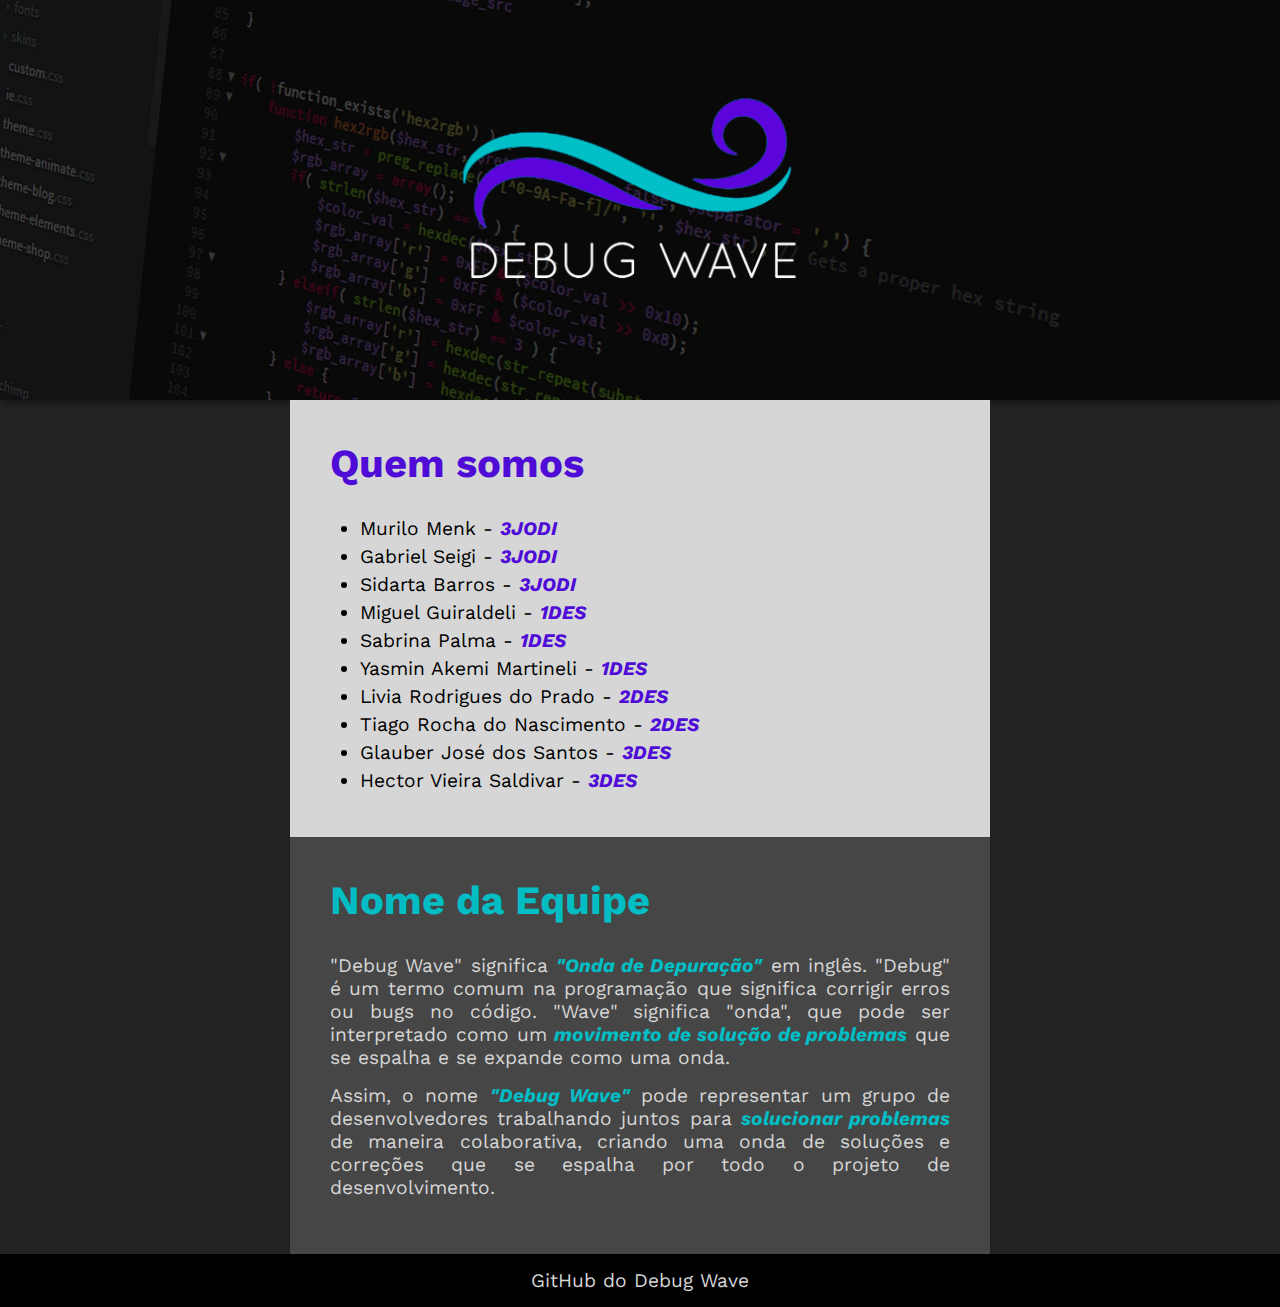
<file: index.html>
<!DOCTYPE html>
<html lang="pt-br">
<head>
    <meta charset="UTF-8">
    <meta http-equiv="X-UA-Compatible" content="IE=edge">
    <meta name="viewport" content="width=device-width, initial-scale=1.0">
    <title>Debug Wave</title>
    <link rel="stylesheet" href="style.css">
</head>
<body>
    <header id="head">
        <img src="img/logo-projeto-branco.png" id="logo-main" alt="logo">
        <!-- <h1>Seja bem vindo!</h1> -->
    </header>
    <main>
        <section id="sec1">
            <h2>Quem somos</h2>
            <ul>
                <li>Murilo Menk - <spam>3JODI</spam></li>
                <li>Gabriel Seigi - <spam>3JODI</spam></li>
                <li>Sidarta Barros - <spam>3JODI</spam></li>
                <li>Miguel Guiraldeli - <spam>1DES</spam></li>
                <li>Sabrina Palma - <spam>1DES</spam></li>
                <li>Yasmin Akemi Martineli - <spam>1DES</spam></li>
                <li>Livia Rodrigues do Prado - <spam>2DES</spam></li>
                <li>Tiago Rocha do Nascimento - <spam>2DES</spam></li>
                <li>Glauber José dos Santos - <spam>3DES</spam></li>
                <li>Hector Vieira Saldivar - <spam>3DES</spam></li>
            </ul>
        </section>
        <section id="sec2">
            <h2 style="color: #02bec4;">Nome da Equipe</h2>
            <p>"Debug Wave" significa <spam class="spam2">"Onda de Depuração"</spam> em inglês. "Debug" é um termo comum na programação que significa corrigir erros ou bugs no código. "Wave" significa "onda", que pode ser interpretado como um <spam class="spam2">movimento de solução de problemas</spam> que se espalha e se expande como uma onda.</p>
            <p>Assim, o nome <spam class="spam2">"Debug Wave"</spam> pode representar um grupo de desenvolvedores trabalhando juntos para <spam class="spam2">solucionar problemas</spam> de maneira colaborativa, criando uma onda de soluções e correções que se espalha por todo o projeto de desenvolvimento.</p>
        </section>
    </main>
    <footer>
        <a href="https://github.com/Debug-Wave/repositorio-principal">
            <p id="link" style="padding: 15px; margin-bottom: 0px;">GitHub do Debug Wave</p>
        </a>
    </footer>
</body>
</html>
</file>
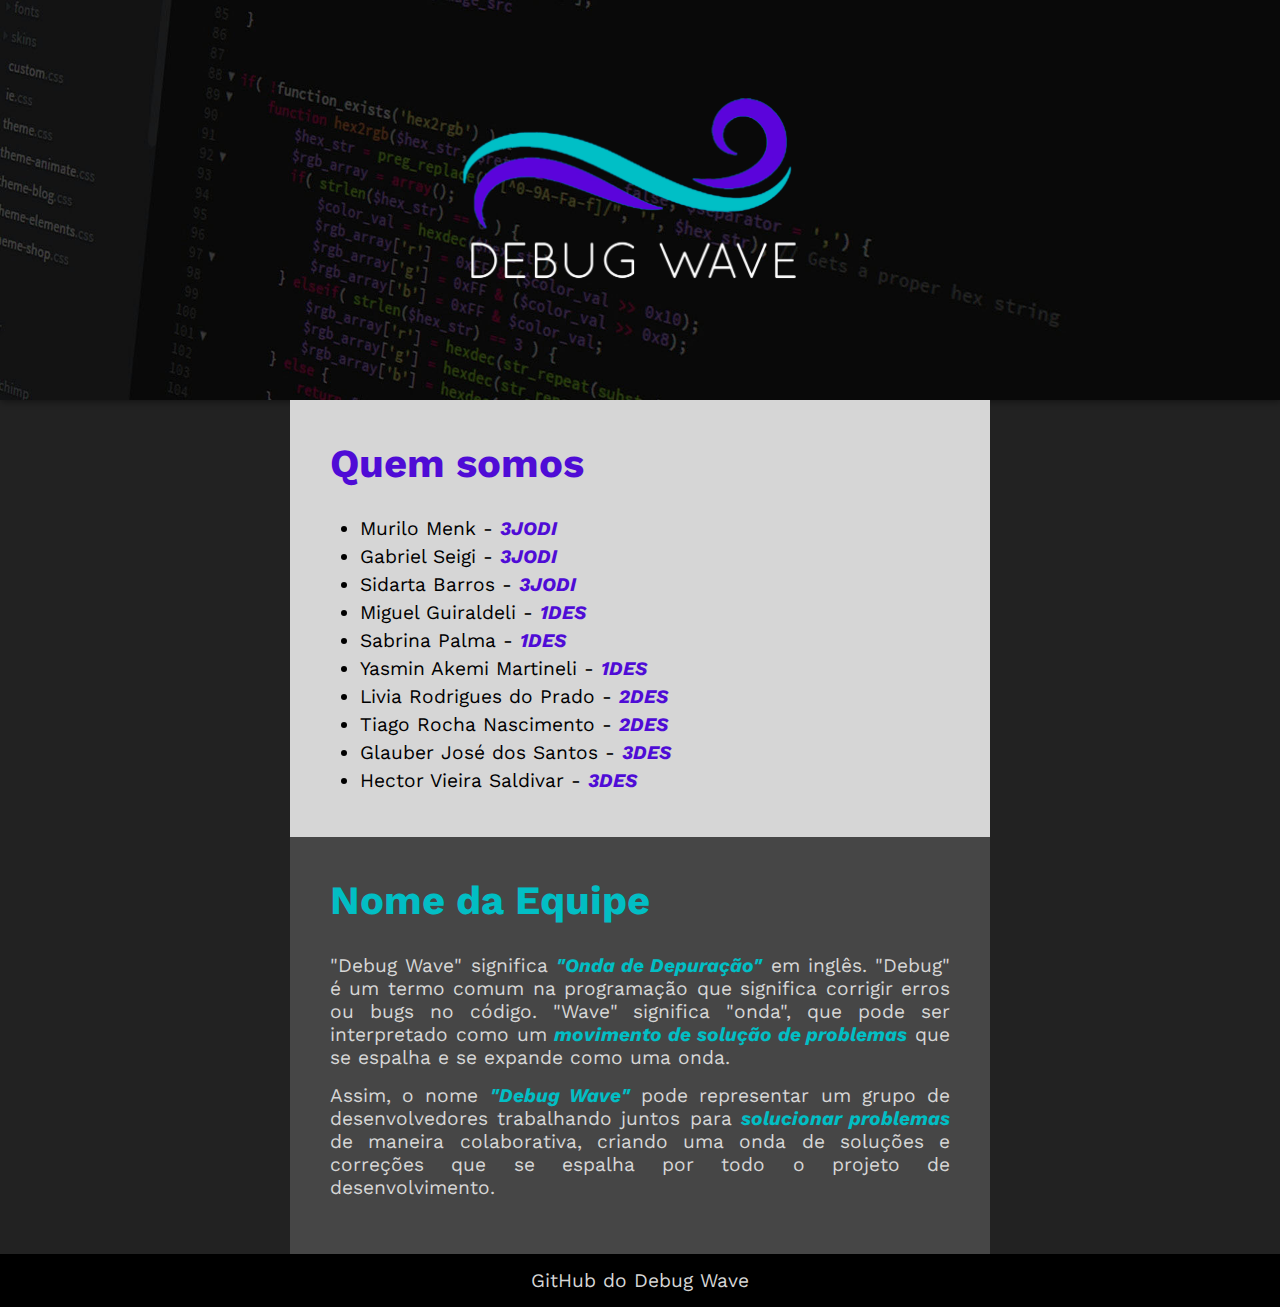
<file: pagina-equipe/index.html>
<!DOCTYPE html>
<html lang="pt-br">
<head>
    <meta charset="UTF-8">
    <meta http-equiv="X-UA-Compatible" content="IE=edge">
    <meta name="viewport" content="width=device-width, initial-scale=1.0">
    <title>Debug Wave</title>
    <link rel="stylesheet" href="style.css">
    <link rel="apple-touch-icon" sizes="180x180" href="img/favicon/apple-touch-icon.png">
    <link rel="icon" type="image/png" sizes="32x32" href="img/favicon/favicon-32x32.png">
    <link rel="icon" type="image/png" sizes="16x16" href="img/favicon/favicon-16x16.png">
    <link rel="manifest" href="img/favicon/site.webmanifest">
</head>
<body>
    <header id="head">
        <img src="img/logo-projeto-branco.png" id="logo-main" alt="logo">
        <!-- <h1>Seja bem vindo!</h1> -->
    </header>
    <main>
        <section id="sec1">
            <h2>Quem somos</h2>
            <ul>
                <li>Murilo Menk - <spam>3JODI</spam></li>
                <li>Gabriel Seigi - <spam>3JODI</spam></li>
                <li>Sidarta Barros - <spam>3JODI</spam></li>
                <li>Miguel Guiraldeli - <spam>1DES</spam></li>
                <li>Sabrina Palma - <spam>1DES</spam></li>
                <li>Yasmin Akemi Martineli - <spam>1DES</spam></li>
                <li>Livia Rodrigues do Prado - <spam>2DES</spam></li>
                <li>Tiago Rocha Nascimento - <spam>2DES</spam></li>
                <li>Glauber José dos Santos - <spam>3DES</spam></li>
                <li>Hector Vieira Saldivar - <spam>3DES</spam></li>
            </ul>
        </section>
        <section id="sec2">
            <h2 style="color: #02bec4;">Nome da Equipe</h2>
            <p>"Debug Wave" significa <spam class="spam2">"Onda de Depuração"</spam> em inglês. "Debug" é um termo comum na programação que significa corrigir erros ou bugs no código. "Wave" significa "onda", que pode ser interpretado como um <spam class="spam2">movimento de solução de problemas</spam> que se espalha e se expande como uma onda.</p>
            <p>Assim, o nome <spam class="spam2">"Debug Wave"</spam> pode representar um grupo de desenvolvedores trabalhando juntos para <spam class="spam2">solucionar problemas</spam> de maneira colaborativa, criando uma onda de soluções e correções que se espalha por todo o projeto de desenvolvimento.</p>
        </section>
    </main>
    <footer>
        <a href="https://github.com/Debug-Wave/repositorio-principal" target="_blank">
            <p id="link" style="padding: 15px; margin-bottom: 0px;">GitHub do Debug Wave</p>
        </a>
    </footer>
</body>
</html>
</file>
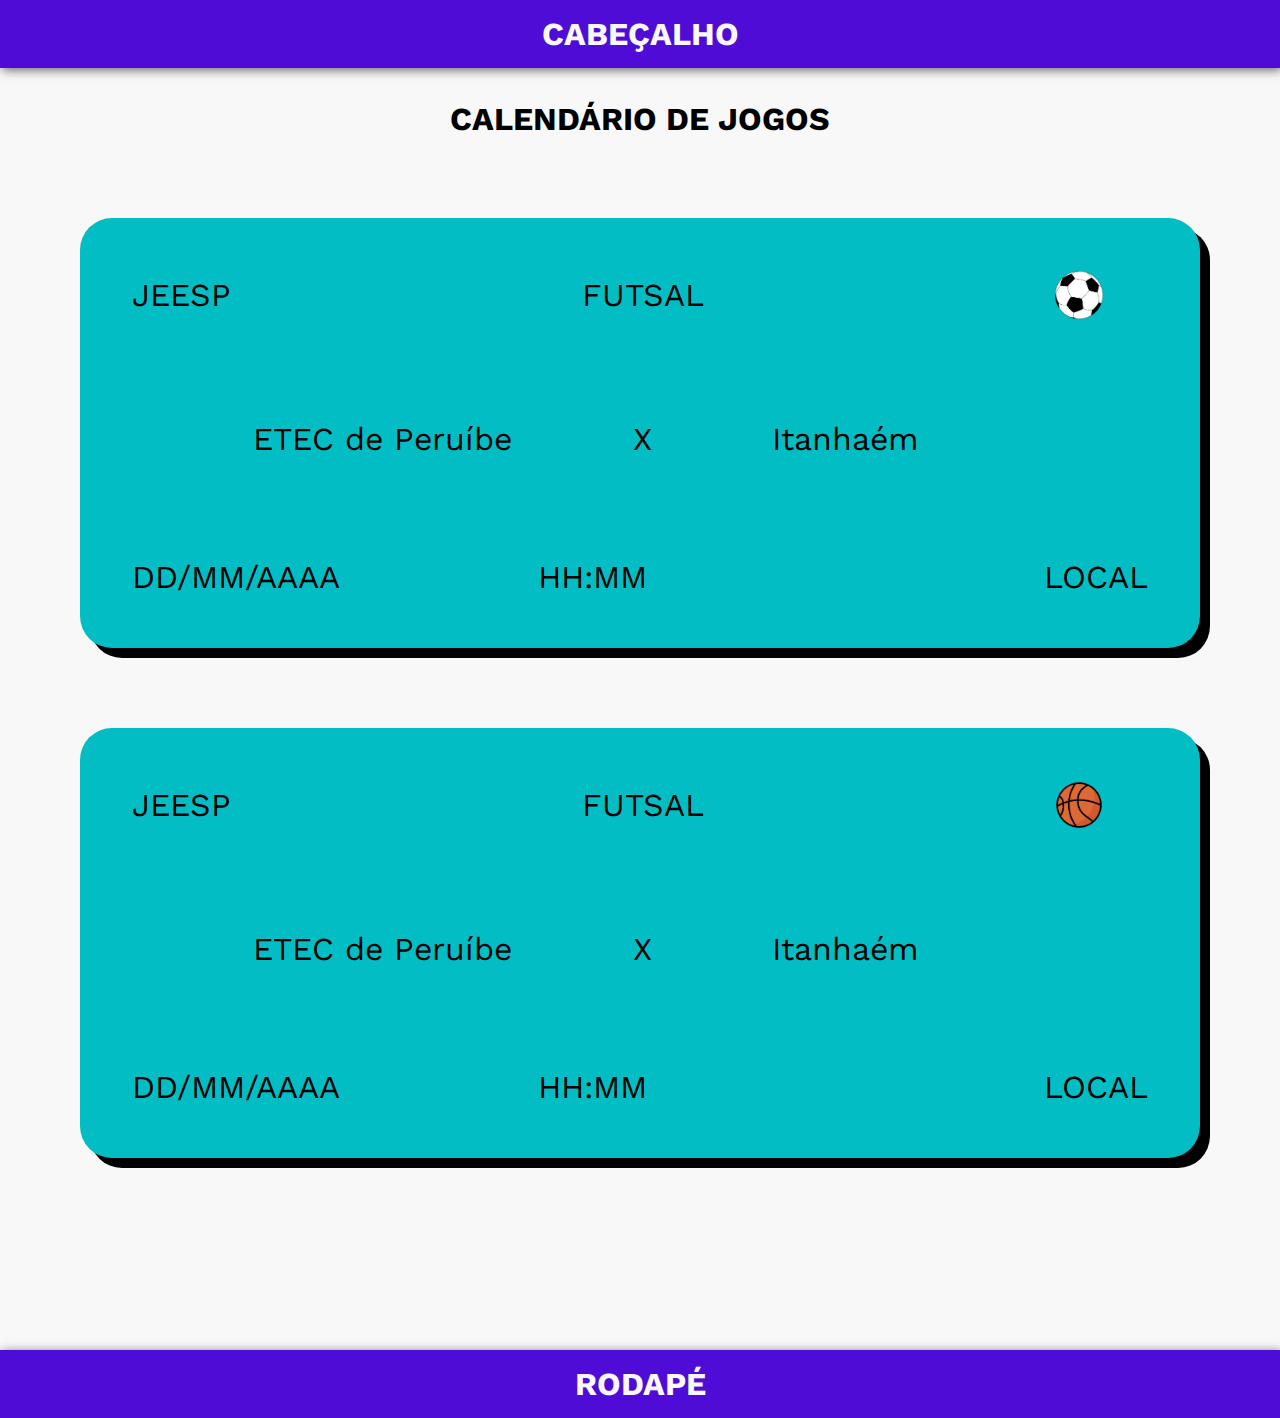
<file: pagina-equipe/calendario.html>
<!DOCTYPE html>
<html lang="pt-br">
<head>
    <meta charset="UTF-8">
    <meta http-equiv="X-UA-Compatible" content="IE=edge">
    <meta name="viewport" content="width=device-width, initial-scale=1.0">
    <title>Calendário 📅</title>
    <link rel="stylesheet" href="stylecalendario.css">
</head>
<body>
    <header>
        <h1>CABEÇALHO</h1>
        <nav></nav>
    </header>

    <main>
        <h1>CALENDÁRIO DE JOGOS</h1>
        <section class="blocos">
            <div class="bloco">
                <div id="bloco-content">
                    <div class="content" id="tipo">
                        <p id="torneio">JEESP</p>
                        <p id="esporte">FUTSAL</p>
                        <img src="./img/bola-fut.png" alt="bola" class="bola">
                    </div>
                    <div class="content" id="jogo">
                        <p id="time1">ETEC de Peruíbe</p>
                        <p id="x">X</p>
                        <p id="time2">Itanhaém</p>
                    </div>
                    <div class="content" id="info">
                        <p id="data">DD/MM/AAAA<span><p  id="hora">HH:MM</p></span></p>
                        
                        <p id="local">LOCAL</p>
                    </div>
                </div>
            </div>
            <div class="bloco">
                <div id="bloco-content">
                    <div class="content" id="tipo">
                        <p id="torneio">JEESP</p>
                        <p id="esporte">FUTSAL</p>
                        <img src="./img/bola-basquet.png" alt="bola" class="bola">
                    </div>
                    <div class="content" id="jogo">
                        <p id="time1">ETEC de Peruíbe</p>
                        <p id="x">X</p>
                        <p id="time2">Itanhaém</p>
                    </div>
                    <div class="content" id="info">
                        <p id="data">DD/MM/AAAA<span><p  id="hora">HH:MM</p></span></p>
                        
                        <p id="local">LOCAL</p>
                    </div>
                </div>
            </div>
        </section>
    </main>

    <footer>
        <h1>RODAPÉ</h1>
    </footer>
</body>
</html>
</file>
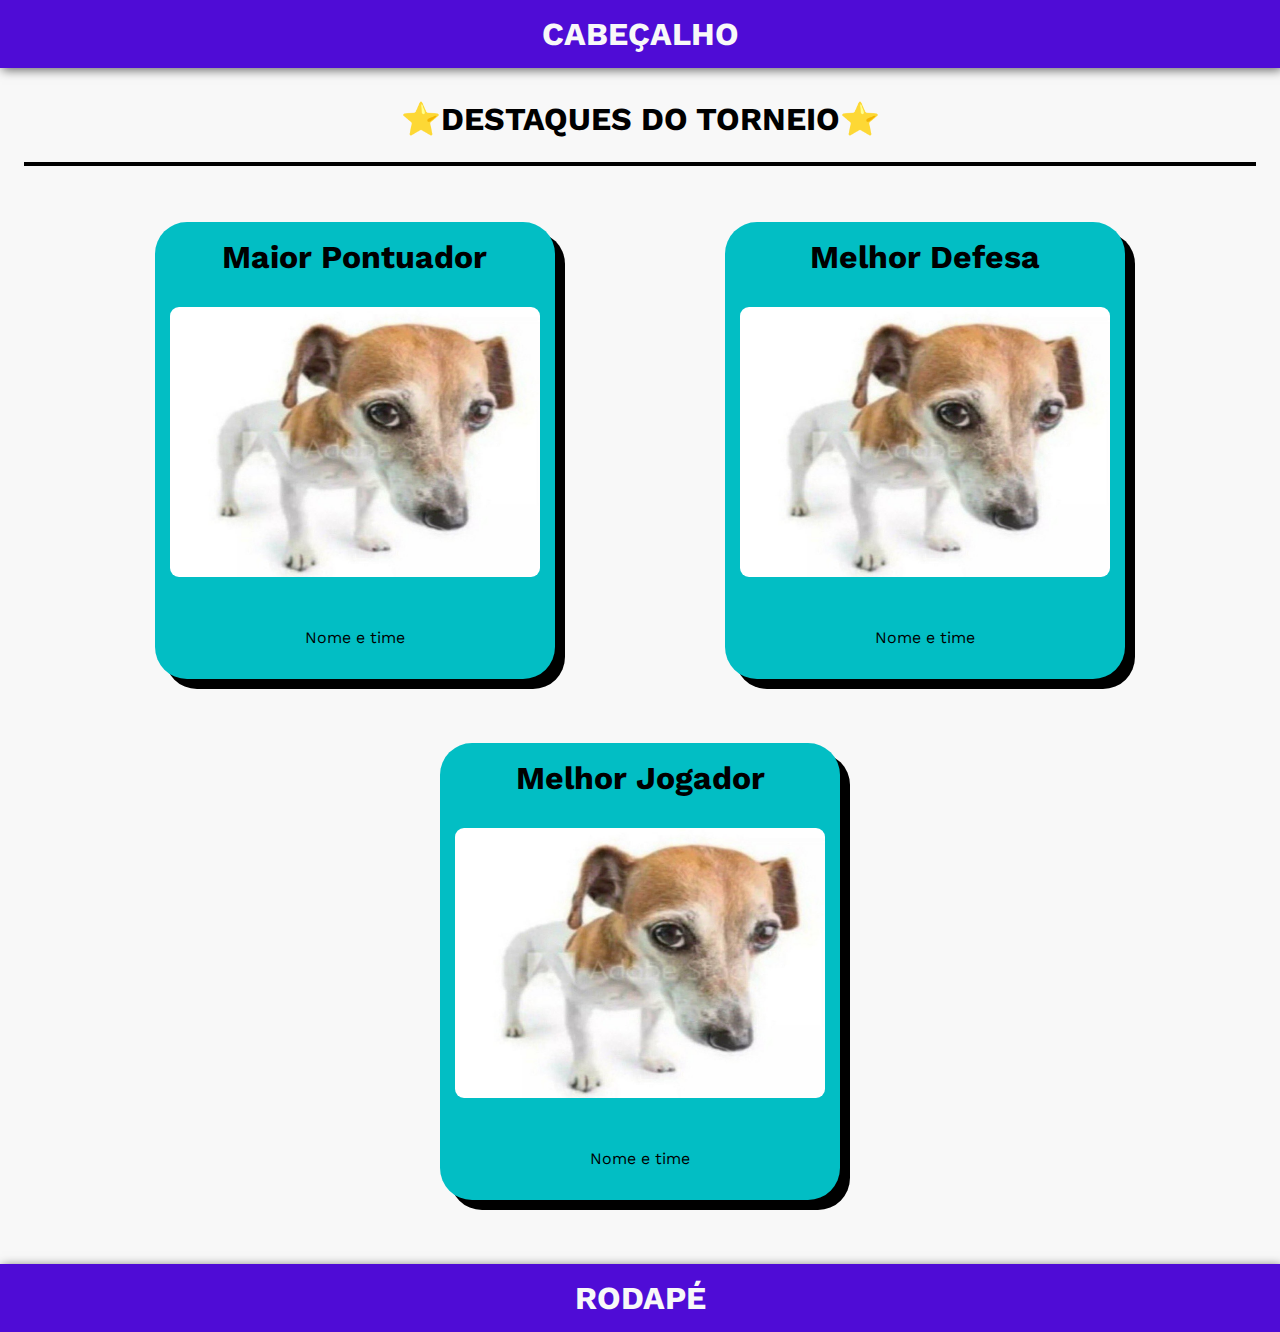
<file: pagina-equipe/ranking.html>
<!DOCTYPE html>
<html lang="pt-br">
<head>
    <meta charset="UTF-8">
    <meta http-equiv="X-UA-Compatible" content="IE=edge">
    <meta name="viewport" content="width=device-width, initial-scale=1.0">
    <title>Ranking 🏆</title>
    <link rel="stylesheet" href="styleranking.css">
</head>
<body>
    <header>
        <h1>CABEÇALHO</h1>
        <nav></nav>
    </header>
    <main>
        <h1>⭐DESTAQUES DO TORNEIO⭐</h1>
        <hr>
        <section id="ranking">
            <div class="card" id="card1">
                <h2>Maior Pontuador</h2>
                <img src="./img/ft.jpg" alt="ftperfil" class="ftperfil">
                <p class="dados">Nome e time</p>
            </div>
            <div class="card" id="card2">
                <h2>Melhor Defesa</h2>
                <img src="./img/ft.jpg" alt="ftperfil" class="ftperfil">
                <p class="dados">Nome e time</p>
            </div>
            <div class="card" id="card3">
                <h2>Melhor Jogador</h2>
                <img src="./img/ft.jpg" alt="ftperfil" class="ftperfil">
                <p class="dados">Nome e time</p>
            </div>
        </section>
    </main>
    <footer>
        <h1>RODAPÉ</h1>
    </footer>
</body>
</html>

<!--POR ENQUANTO É SÓ-->
</file>
<file: style.css>
@charset "UTF-8";
@import url('https://fonts.googleapis.com/css2?family=Work+Sans:ital,wght@0,500;0,600;0,700;0,800;0,900;1,500;1,600;1,700;1,800;1,900&display=swap');

*{
    padding: 0;
    margin: 0;
    box-sizing: border-box;
}

body {
    background-color: #222222;
    font-family: 'Work Sans', sans-serif;
    overflow-x: hidden;
}

header#head {
    background-color: gray;
    background-image: url(img/pexels-pixabay-270348.jpg);
    background-position: center center;
    background-size: cover;
    width: 100vw;
    height: 400px;
    display: flex;
    justify-content: center;
    align-items: center;
    box-shadow: 1px 2px 7px rgba(0, 0, 0, 0.425);
}

h1 {
    color: #f8f8f8;
    text-align: center;
    font-size: 3em;
    padding-top: 160px; 
}

h2 {
    color: #4f0cd6;
    margin-bottom: 30px;
    font-size: 2.5em;
    font-weight: 700;
    transition: 0.3s;
}

h2:hover {
    font-size: 2.8em;
}

main {
    margin: 0 auto 0 auto;
    background-color: #d6d6d6;
    max-width: 700px;
    height: auto;
}

img#logo-main {
    display: block;
    max-height: 350px;
    padding: 10px;
}


section#sec1 {
    height: auto;
    padding: 40px;
    background-color: rgb(214, 214, 214);
}
section#sec2 { 
    height: auto;
    padding: 40px;
    background-color: #464646;
}

ul {
    margin-left: 30px;
}

ul > li {
    margin-bottom: 5px;
    font-size: 1.2em;
    text-decoration: none;
}

spam {
    color: #4f0cd6;
    font-weight: bold;
    font-style: italic;
}

spam.spam2 {
    font-style: italic;
    color: #02bec4;
}

p {
    color: rgb(214, 214, 214);
    text-align: justify;
    font-size: 1.2em;
    margin-bottom: 15px;
}

footer {
    width: 100vw;
    height: auto;
    background-color: black;
    display: flex;
    justify-content: center;
    align-items: center;
}

p#link {
    color: rgb(214, 214, 214);
    text-decoration: none;
    transition: 0.2s;
}

a {
    text-decoration: none;

#link:hover {
    color: #02bec4;
}
</file>
<file: pagina-equipe/style.css>
@charset "UTF-8";
@import url('https://fonts.googleapis.com/css2?family=Work+Sans:ital,wght@0,500;0,600;0,700;0,800;0,900;1,500;1,600;1,700;1,800;1,900&display=swap');

*{
    padding: 0;
    margin: 0;
    box-sizing: border-box;
}

body {
    background-color: #222222;
    font-family: 'Work Sans', sans-serif;
    overflow-x: hidden;
}

header#head {
    background-color: gray;
    background-image: url(img/pexels-pixabay-270348.jpg);
    background-position: center center;
    background-size: cover;
    width: 100vw;
    height: 400px;
    display: flex;
    justify-content: center;
    align-items: center;
    box-shadow: 1px 2px 7px rgba(0, 0, 0, 0.425);
}

h1 {
    color: #f8f8f8;
    text-align: center;
    font-size: 3em;
    padding-top: 160px; 
}

h2 {
    color: #4f0cd6;
    margin-bottom: 30px;
    font-size: 2.5em;
    font-weight: 700;
    transition: 0.3s;
}

h2:hover {
    font-size: 2.8em;
}

main {
    margin: 0 auto 0 auto;
    background-color: #d6d6d6;
    max-width: 700px;
    height: auto;
}

img#logo-main {
    display: block;
    max-height: 350px;
    padding: 10px;
}


section#sec1 {
    height: auto;
    padding: 40px;
    background-color: rgb(214, 214, 214);
}
section#sec2 { 
    height: auto;
    padding: 40px;
    background-color: #464646;
}

ul {
    margin-left: 30px;
}

ul > li {
    margin-bottom: 5px;
    font-size: 1.2em;
    text-decoration: none;
}

spam {
    color: #4f0cd6;
    font-weight: bold;
    font-style: italic;
}

spam.spam2 {
    font-style: italic;
    color: #02bec4;
}

p {
    color: rgb(214, 214, 214);
    text-align: justify;
    font-size: 1.2em;
    margin-bottom: 15px;
}

footer {
    width: 100vw;
    height: auto;
    background-color: black;
    display: flex;
    justify-content: center;
    align-items: center;
}

p#link {
    color: rgb(214, 214, 214);
    text-decoration: none;
    transition: 0.2s;
}

a {
    text-decoration: none;
}

#link:hover {
    color: #02bec4;
}
</file>
<file: pagina-equipe/stylecalendario.css>
@charset "UTF-8";
@import url('https://fonts.googleapis.com/css2?family=Work+Sans:ital,wght@0,500;0,600;0,700;0,800;0,900;1,500;1,600;1,700;1,800;1,900&display=swap');

*{
    padding: 0;
    margin: 0;
    box-sizing: border-box;
}

body{
    background-color: #f8f8f8;
    font-family: 'Work Sans', sans-serif;
    overflow-x: hidden;
}

body::-webkit-scrollbar {
    width: 1.3rem;
  }
  
  body::-webkit-scrollbar-track {
    background: #ccc;
  }
  
  body::-webkit-scrollbar-thumb {
    background-color: #02bec4;
    border-radius: 20px;
    border: 5px solid #ccc;
  }

header, footer{
    text-align: center;
    align-items: center;
    background-color: #4f0cd6;
    color: #f8f8f8;
    padding: 15px;
    width: 100%;
    height: auto;
    box-shadow: 2px 2px 10px rgba(0, 0, 0, 0.6);
}

main{
    margin-top: 2rem;
    margin-bottom: 2rem;
    text-align: center;
}

.blocos{
    display: flex;
    padding: 5rem;
    flex-wrap: wrap;
}

.bloco{
    display: flex;
    background-color: #02bec4;
    border-radius: 2rem;
    box-shadow: 10px 10px black;
    width: 100%;
    height: auto;
    padding: 2rem;
    transition: transform 1s;
    transform: translateX(0) scale(1);
    margin-bottom: 5rem;
}

.bloco:hover{
    transform: translateX(1px) scale(1.05);
}

.content{
    padding: 20px;
}

.bola{
    width: 50px;
    height: auto;
}

#tipo{
    display: flex;
    flex-wrap: wrap;
    flex-direction: row;
    justify-content: space-between;
    font-size: 2rem;
    padding-right: 4rem;
    align-items: center;
}

#jogo{
    display: flex;
    flex-wrap: wrap;
    flex-direction: row;
    justify-content: space-evenly;
    font-size: 2rem;
    padding-right: 8rem;
    padding-top: 5rem;
    padding-bottom: 5rem;

}

#info{
    display: flex;
    flex-wrap: wrap;
    flex-direction: row;
    justify-content: space-between;
    font-size: 2rem;
}

#bloco-content{
    display: flex;
    flex-direction: column;
    width: 100%;
}

@media (max-width: 992px){
    .blocos{
        padding: 2rem;
    }

    .bloco{
        padding: 0.5rem;
        margin-bottom: 4rem;
    }

    .bola{
        width: 25px;
        height: 25px;
        position: relative;
        top: 0.1px;
    }

    #tipo{
        display: flex;
        align-items: center;
        flex-wrap: wrap;
        justify-content: space-between;
        font-size: 1rem;
        padding: 1rem 2rem 1rem 2rem;
    }

    #jogo{
        display: flex;
        flex-wrap: wrap;
        justify-content: center;
        font-size: 1.5rem;
        padding: 1rem 5rem 1rem 5rem;
    }

    #info{
        display: flex;
        flex-wrap: wrap;
        flex-direction: row;
        justify-content: space-between;
        font-size: 1rem;
    }
}
</file>
<file: pagina-equipe/styleranking.css>
@charset "UTF-8";
@import url('https://fonts.googleapis.com/css2?family=Work+Sans:ital,wght@0,500;0,600;0,700;0,800;0,900;1,500;1,600;1,700;1,800;1,900&display=swap');

*{
    padding: 0;
    margin: 0;
    box-sizing: border-box;
}

body{
    background-color: #f8f8f8;
    font-family: 'Work Sans', sans-serif;
    overflow-x: hidden;
}

header, footer{
    text-align: center;
    align-items: center;
    background-color: #4f0cd6;
    color: #f8f8f8;
    padding: 15px;
    width: 100%;
    height: auto;
    box-shadow: 2px 2px 10px rgba(0, 0, 0, 0.6);
}

main{
    margin-top: 2rem;
    margin-bottom: 2rem;
    text-align: center;
}

hr{
    margin: 1.5rem;
    border: 2px black solid;
}

section{
    display: flex;
    justify-content: space-evenly;
    flex-wrap: wrap;
}

.card{
    background-color: #02bec4;
    text-align: center;
    border-radius: 2rem;
    box-shadow: 10px 10px black;
    margin: 2rem 1rem 2rem 1rem;
    height: auto;
    transition: transform 1s;
    transform: translateX(0) scale(1);
}

.card h2{
    font-size: 2rem;
    padding: 1rem;
}

.card p{
    padding: 2rem;
}

.ftperfil{
    width: 400px;
    height: 300px;
    padding: 15px;
    border-radius: 1.5rem;
}

.card:hover{
    transform: translateX(1px) scale(1.1);
}

@media (max-width: 992px) {
    .ftperfil{
        width: 250px;
        height: auto;
        padding: 15px;
        border-radius: 1.5rem;
    }

    .card{
        background-color: #02bec4;
        text-align: center;
        border-radius: 2rem;
        box-shadow: 10px 10px black;
        margin: 2rem 1rem 2rem 1rem;
        height: auto;
        min-width: 50vw;
        max-width: 70vw;
    }
}
</file>
